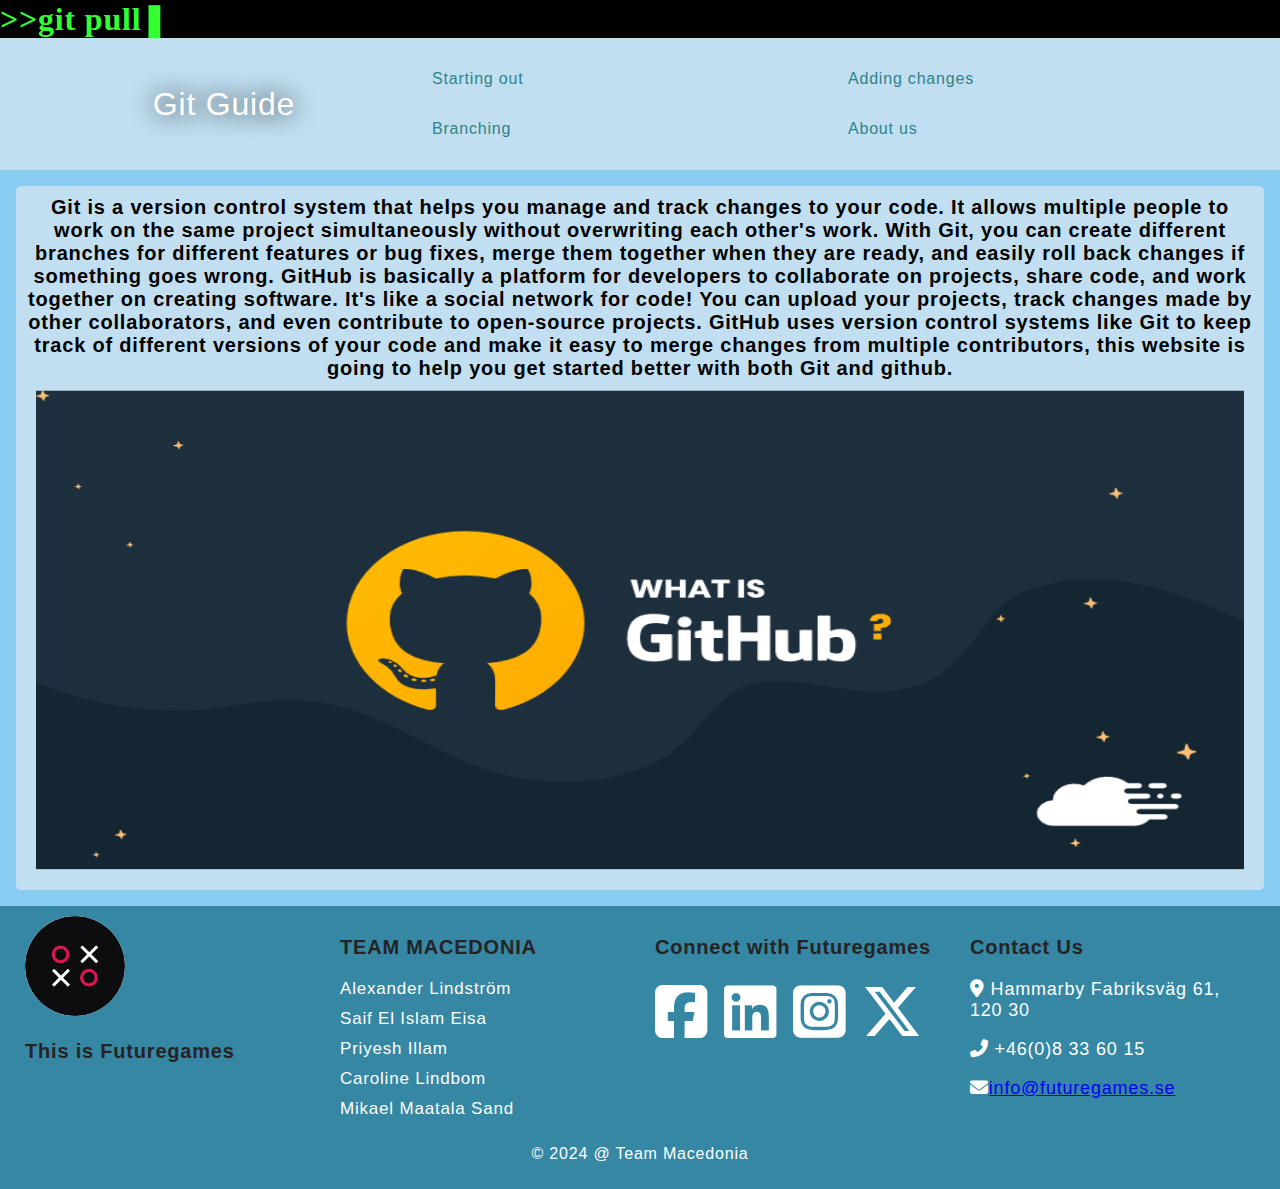
<file: index.html>
<!DOCTYPE html>
<html lang="en">
<head>
    <meta charset="UTF-8">
    <meta name="viewport" content="width=device-width, initial-scale=1.0">
    <title>Git Project by Macedonia</title>
    <link rel="stylesheet" href="styles/variables.css">
    <link rel="stylesheet" href="styles/style.css">
    <link rel="stylesheet" href="https://cdnjs.cloudflare.com/ajax/libs/font-awesome/6.5.0/css/all.min.css" />
    <link rel="stylesheet" href="styles/header.css">
    <link rel="stylesheet" href="styles/footer.css">
</head>
<body>
    <header class="header">
        <div class="current-page-display">
            <h1 class="page-title">>>git pull<span class="blinker">❚</span></h1>
        </div>
        <div class="menu">
            <a class="menu__logo-container" href="./index.html" style="text-shadow: #000 0 0 24px;"><div class="logo">Git Guide</div></a>
            <a class="menu-item" href="./project.html"><p class="menu-item__text">Starting out</p></a>
            <a class="menu-item" href="./changes.html"><p class="menu-item__text">Adding changes</p></a>
            <a class="menu-item" href="./branches.html"><p class="menu-item__text">Branching</p></a>
            <a class="menu-item" href="./about.html"><p class="menu-item__text">About us</p></a>
        </div>
    </header>
    <div class="main-container__first"> Git is a version control system that helps you manage and track changes to your code. It allows multiple people to work on the same project simultaneously without overwriting each other's work. With Git, you can create different branches for different features or bug fixes, merge them together when they are ready, and easily roll back changes if something goes wrong.  
        GitHub is basically a platform for developers to collaborate on projects, share code, and work together on creating software. It's like a social network for code! You can upload your projects, track changes made by other collaborators, and even contribute to open-source projects. GitHub uses version control systems like Git to keep track of different versions of your code and make it easy to merge changes from multiple contributors, this website is going to help you get started better with both Git and github.
        <img class="first__image" src="./pictures/git.jpeg" > 
    </div>
    <footer class="footer">
        <div class="container__footer">
            <div class="column__footer">
                <a href=""><img src="./image/futurelogo.jpg" alt="Company Logo" width="100"></a><h3> This is Futuregames</h3>
            </div>
            <div class="column__footer">
                <h3>TEAM MACEDONIA</h3>
                <ul>
                    <li>Alexander Lindström</li>
                    <li>Saif El Islam Eisa</li>
                    <li>Priyesh Illam</li>
                    <li>Caroline Lindbom</li>
                    <li>Mikael Maatala Sand</li>
                </ul>
            </div>
            <div class="column__footer">
                <h3>Connect with Futuregames</h3>
                <div class="social-icons">
                    <a href="https://www.facebook.com/FuturegamesEDU/"><i class="fab fa-facebook-square"></i></a>
                    <a href="https://www.linkedin.com/school/futuregames/"><i class="fab fa-linkedin"></i></a>
                    <a href="https://www.instagram.com/futuregamesedu/"><i class="fa-brands fa-square-instagram"></i></a>
                    <a href="https://x.com/futuregamesedu"><i class="fa-brands fa-x-twitter"></i></a>
                </div>
            </div>
            <div class="column__footer">
                <h3>Contact Us</h3>
                <p><i class="fas fa-map-marker-alt"></i> Hammarby Fabriksväg 61, 120 30</p>
                <p><i class="fas fa-phone-alt"></i> +46(0)8 33 60 15</p>
                <p><i class="fas fa-envelope"></i><a href="mailto: info@futuregames.se">info@futuregames.se</a></p>
            </div>
        </div>
        <div class="copyright">
            <p>&copy; 2024 @ Team Macedonia</p>
        </div>
    </footer>
</body>
</html>
</file>
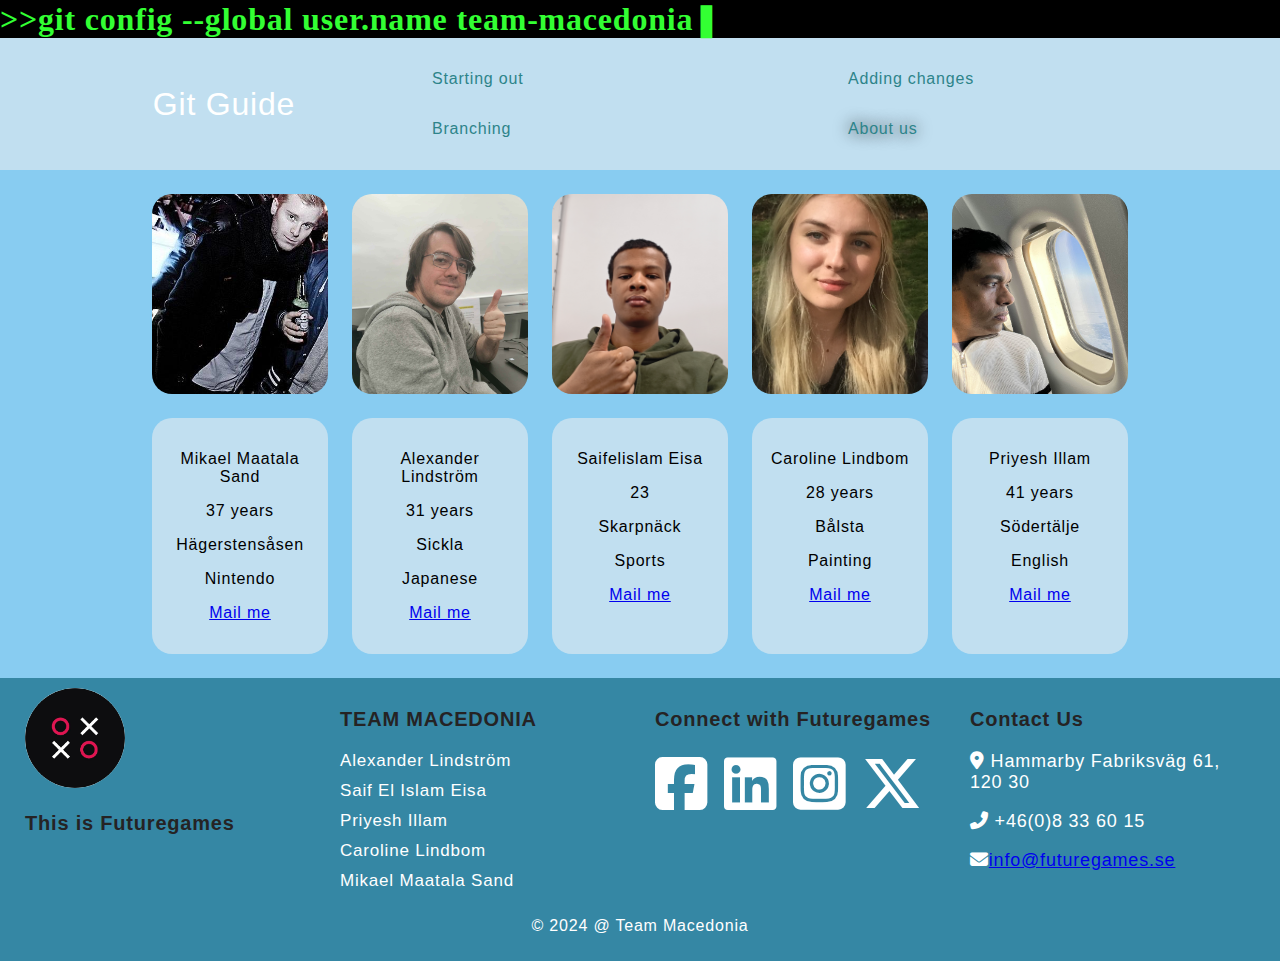
<file: about.html>
<!DOCTYPE html>
<html lang="en">
<head>
    <meta charset="UTF-8">
    <meta name="viewport" content="width=device-width, initial-scale=1.0">
    <title>About Us</title>
    <link rel="stylesheet" href="styles/variables.css">
    <link rel="stylesheet" href="styles/style.css">
    <link rel="stylesheet" href="styles/header.css">
    <link rel="stylesheet" href="styles/about.css">
    <link rel="stylesheet" href="https://cdnjs.cloudflare.com/ajax/libs/font-awesome/6.5.0/css/all.min.css" />
    <link rel="stylesheet" href="styles/footer.css">
</head>
<body>
    <header class="header">
        <div class="current-page-display">
            <h1 class="page-title">>>git config --global user.name team-macedonia<span class="blinker">❚</span></h1>
        </div>
        <div class="menu">
            <a class="menu__logo-container" href="./index.html"><div class="logo">Git Guide</div></a>
            <a class="menu-item" href="./project.html"><p class="menu-item__text">Starting out</p></a>
            <a class="menu-item" href="./changes.html"><p class="menu-item__text">Adding changes</p></a>
            <a class="menu-item" href="./branches.html"><p class="menu-item__text">Branching</p></a>
            <a class="menu-item" href="./about.html"><p class="menu-item__text" style="text-shadow: #000 0 0 16px;">About us</p></a>
        </div>
    </header>
    <main class="main-content">
        <div class="grid-container picture mikael"></div>
        <div class="grid-container info">
            <p>Mikael Maatala Sand</p>
            <p>37 years</p>
            <p>Hägerstensåsen</p>
            <p>Nintendo</p>
            <p><a href="mailto:mikael.maatala.sand@edu.futuregames.se">Mail me</a></p>
        </div>
        <div class="grid-container picture alex"></div>
        <div class="grid-container info">
            <p>Alexander Lindström</p>
            <p>31 years</p>
            <p>Sickla</p>
            <p>Japanese</p>
            <p><a href="mailto:example@mail.com">Mail me</a></p>
        </div>
        <div class="grid-container picture saif"></div>
        <div class="grid-container info">
            <p>Saifelislam Eisa</p>
            <p>23</p>
            <p>Skarpnäck</p>
            <p>Sports</p>
            <p><a href="mailto:saifeisa820@gmail.com">Mail me</a></p>
        </div>
        <div class="grid-container picture caroline"></div>
        <div class="grid-container info">
            <p>Caroline Lindbom</p>
            <p>28 years</p>
            <p>Bålsta</p>
            <p>Painting</p>
            <p><a href="mailto:example@mail.com">Mail me</a></p>
        </div>
        <div class="grid-container picture priyesh"></div>
        <div class="grid-container info">
            <p>Priyesh Illam</p>
            <p>41 years</p>
            <p>Södertälje</p>
            <p>English</p>
            <p><a href="mailto:example@mail.com">Mail me</a></p>
        </div>
    </main>
    <footer class="footer">
        <div class="container__footer">
            <div class="column__footer">
                <a href=""><img src="./image/futurelogo.jpg" alt="Company Logo" width="100"></a><h3> This is Futuregames</h3>   
            </div>
            <div class="column__footer">
                <h3>TEAM MACEDONIA</h3>
                <ul>
                    <li>Alexander Lindström</li>
                    <li>Saif El Islam Eisa</li>
                    <li>Priyesh Illam</li>
                    <li>Caroline Lindbom</li>
                    <li>Mikael Maatala Sand</li>
                </ul>
            </div>
            <div class="column__footer">
                <h3>Connect with Futuregames</h3>
                <div class="social-icons">
                    <a href="https://www.facebook.com/FuturegamesEDU/"><i class="fab fa-facebook-square"></i></a>
                    <a href="https://www.linkedin.com/school/futuregames/"><i class="fab fa-linkedin"></i></a>
                    <a href="https://www.instagram.com/futuregamesedu/"><i class="fa-brands fa-square-instagram"></i></a>
                    <a href="https://x.com/futuregamesedu"><i class="fa-brands fa-x-twitter"></i></a>
                </div>
            </div>
            <div class="column__footer">
                <h3>Contact Us</h3>
                <p><i class="fas fa-map-marker-alt"></i> Hammarby Fabriksväg 61, 120 30</p>
                <p><i class="fas fa-phone-alt"></i> +46(0)8 33 60 15</p>
                <p><i class="fas fa-envelope"></i><a href="mailto: info@futuregames.se">info@futuregames.se</a></p>  
            </div>
        </div>
        <div class="copyright">
            <p>&copy; 2024 @ Team Macedonia</p>
        </div>
    </footer>
</body>
</html>
</file>
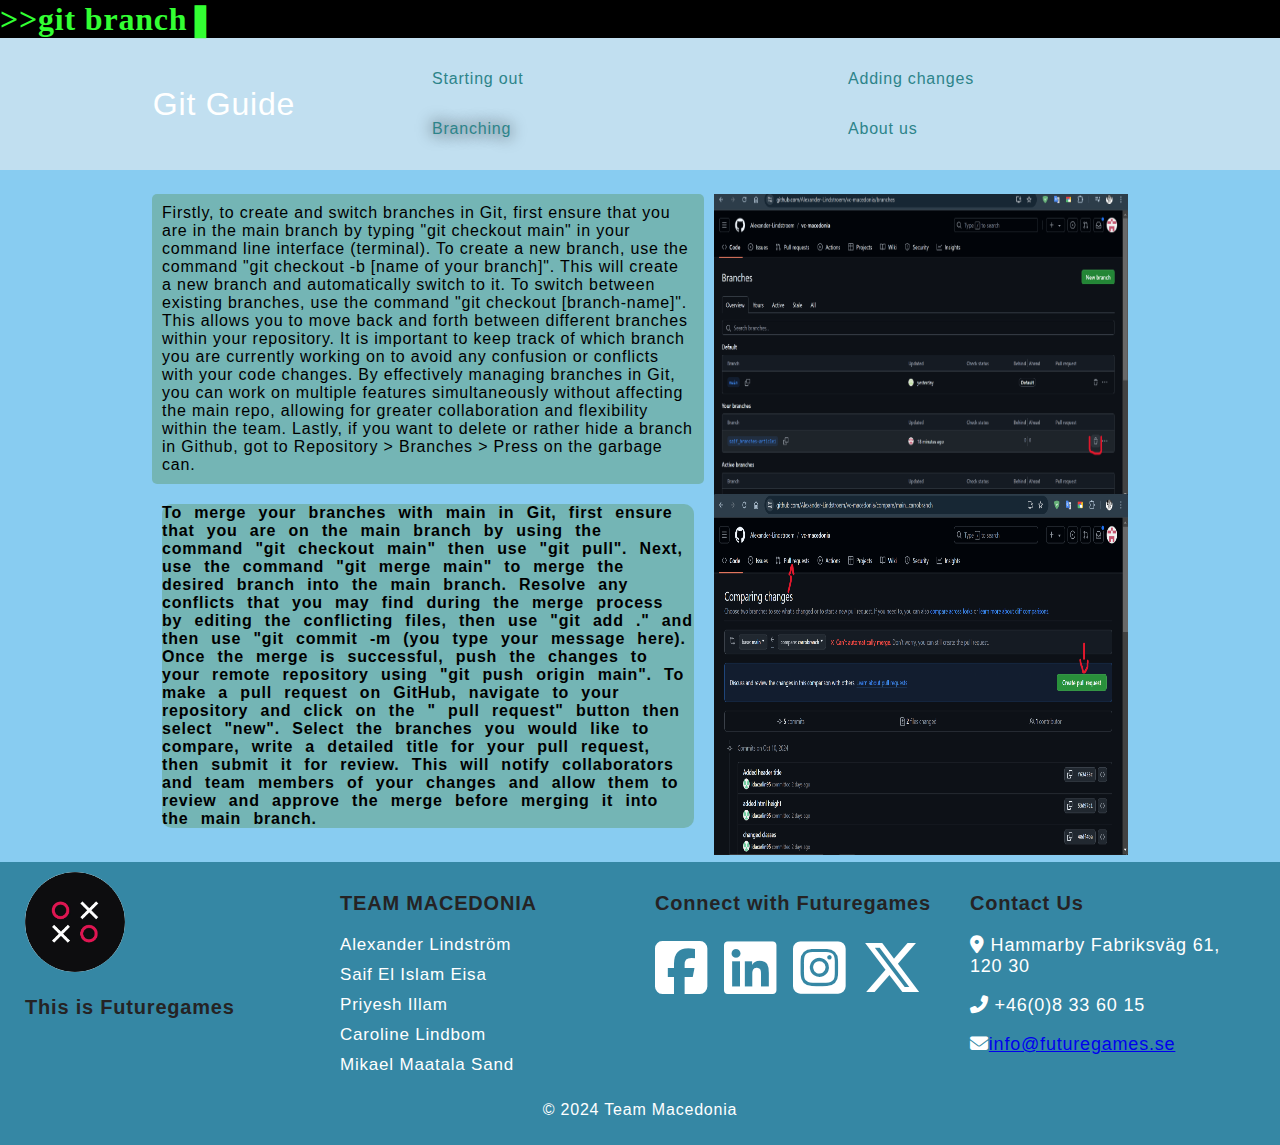
<file: branches.html>
<!DOCTYPE html>
<html lang="en">
<head>
    <meta charset="UTF-8">
    <meta name="viewport" content="width=device-width, initial-scale=1.0">
    <title>Branches</title>
    <link rel="stylesheet" href="styles/variables.css">
    <link rel="stylesheet" href="styles/style.css">
    <link rel="stylesheet" href="https://cdnjs.cloudflare.com/ajax/libs/font-awesome/6.5.0/css/all.min.css" />
    <link rel="stylesheet" href="styles/header.css">
    <link rel="stylesheet" href="styles/footer.css">

</head>
<body>
    <header class="header">
        <div class="current-page-display">
            <h1 class="page-title">>>git branch<span class="blinker">❚</span></h1>
        </div>
        <div class="menu">
            <a class="menu__logo-container" href="./index.html"><div class="logo">Git Guide</div></a>
            <a class="menu-item" href="./project.html"><p class="menu-item__text">Starting out</p></a>
            <a class="menu-item" href="./changes.html"><p class="menu-item__text">Adding changes</p></a>
            <a class="menu-item" href="./branches.html"><p class="menu-item__text" style="text-shadow: #000 0 0 16px;">Branching</p></a>
            <a class="menu-item" href="./about.html"><p class="menu-item__text">About us</p></a>
        </div>
    </header>
    <main class="main-content">
        <div class="main-content__article featured">Firstly, to create and switch branches in Git, first ensure that you are in the main branch by typing "git checkout main" in your command line interface (terminal). To create a new branch, use the command "git checkout -b [name of your branch]". This will create a new branch and automatically switch to it. To switch between existing branches, use the command "git checkout [branch-name]". This allows you to move back and forth between different branches within your repository. It is important to keep track of which branch you are currently working on to avoid any confusion or conflicts with your code changes. By effectively managing branches in Git, you can work on multiple features simultaneously without affecting the main repo, allowing for greater collaboration and flexibility within the team.  Lastly, if you want to delete or rather hide a branch in Github, got to Repository > Branches > Press on the garbage can. </div>
            <img class="featured__image" src="./pictures/img1.png" alt="info" height="105%" width="100%">
       
        <div class="main-content__article-first-post">To merge your branches with  main in Git, first ensure that you are on the main branch by using the command "git checkout main" then use "git pull". Next, use the command "git merge main" to merge the desired branch into the main branch. Resolve any conflicts that you may find during the merge process by editing the conflicting files, then use "git add ." and then use "git commit -m (you type your message here). Once the merge is successful, push the changes to your remote repository using "git push origin main". To make a pull request on GitHub, navigate to your repository and click on the " pull request" button then select "new". Select the branches you would like to compare, write a detailed title for your pull request, then submit it for review. This will notify collaborators and team members of your changes and allow them to review and approve the merge before merging it into the main branch.</div>
            <img class="second__image" src="./pictures/img2.png" alt="info" height="105%" width="100%">              
    </main>
    <footer class="footer">
        <div class="container__footer">
            <div class="column__footer">
                <a href=""><img src="./image/futurelogo.jpg" alt="Company Logo" width="100"></a><h3> This is Futuregames</h3>
            </div>
            <div class="column__footer">
                <h3>TEAM MACEDONIA</h3>
                <ul>
                    <li>Alexander Lindström</li>
                    <li>Saif El Islam Eisa</li>
                    <li>Priyesh Illam</li>
                    <li>Caroline Lindbom</li>
                    <li>Mikael Maatala Sand</li>
                </ul>
            </div>
            <div class="column__footer">
                <h3>Connect with Futuregames</h3>
                <div class="social-icons">
                    <a href="https://www.facebook.com/FuturegamesEDU/"><i class="fab fa-facebook-square"></i></a>
                    <a href="https://www.linkedin.com/school/futuregames/"><i class="fab fa-linkedin"></i></a>
                    <a href="https://www.instagram.com/futuregamesedu/"><i class="fa-brands fa-square-instagram"></i></a>
                    <a href="https://x.com/futuregamesedu"><i class="fa-brands fa-x-twitter"></i></a>
                </div>
            </div>
           
            <div class="column__footer">
                <h3>Contact Us</h3>
                <p><i class="fas fa-map-marker-alt"></i> Hammarby Fabriksväg 61, 120 30</p>
                <p><i class="fas fa-phone-alt"></i> +46(0)8 33 60 15</p>
                <p><i class="fas fa-envelope"></i><a href="mailto: info@futuregames.se">info@futuregames.se</a></p>
            </div>
        </div>
        <div class="copyright">
            <p>&copy; 2024 Team Macedonia</p>
        </div>
    </footer>
</footer>
</body>
</html>
</file>
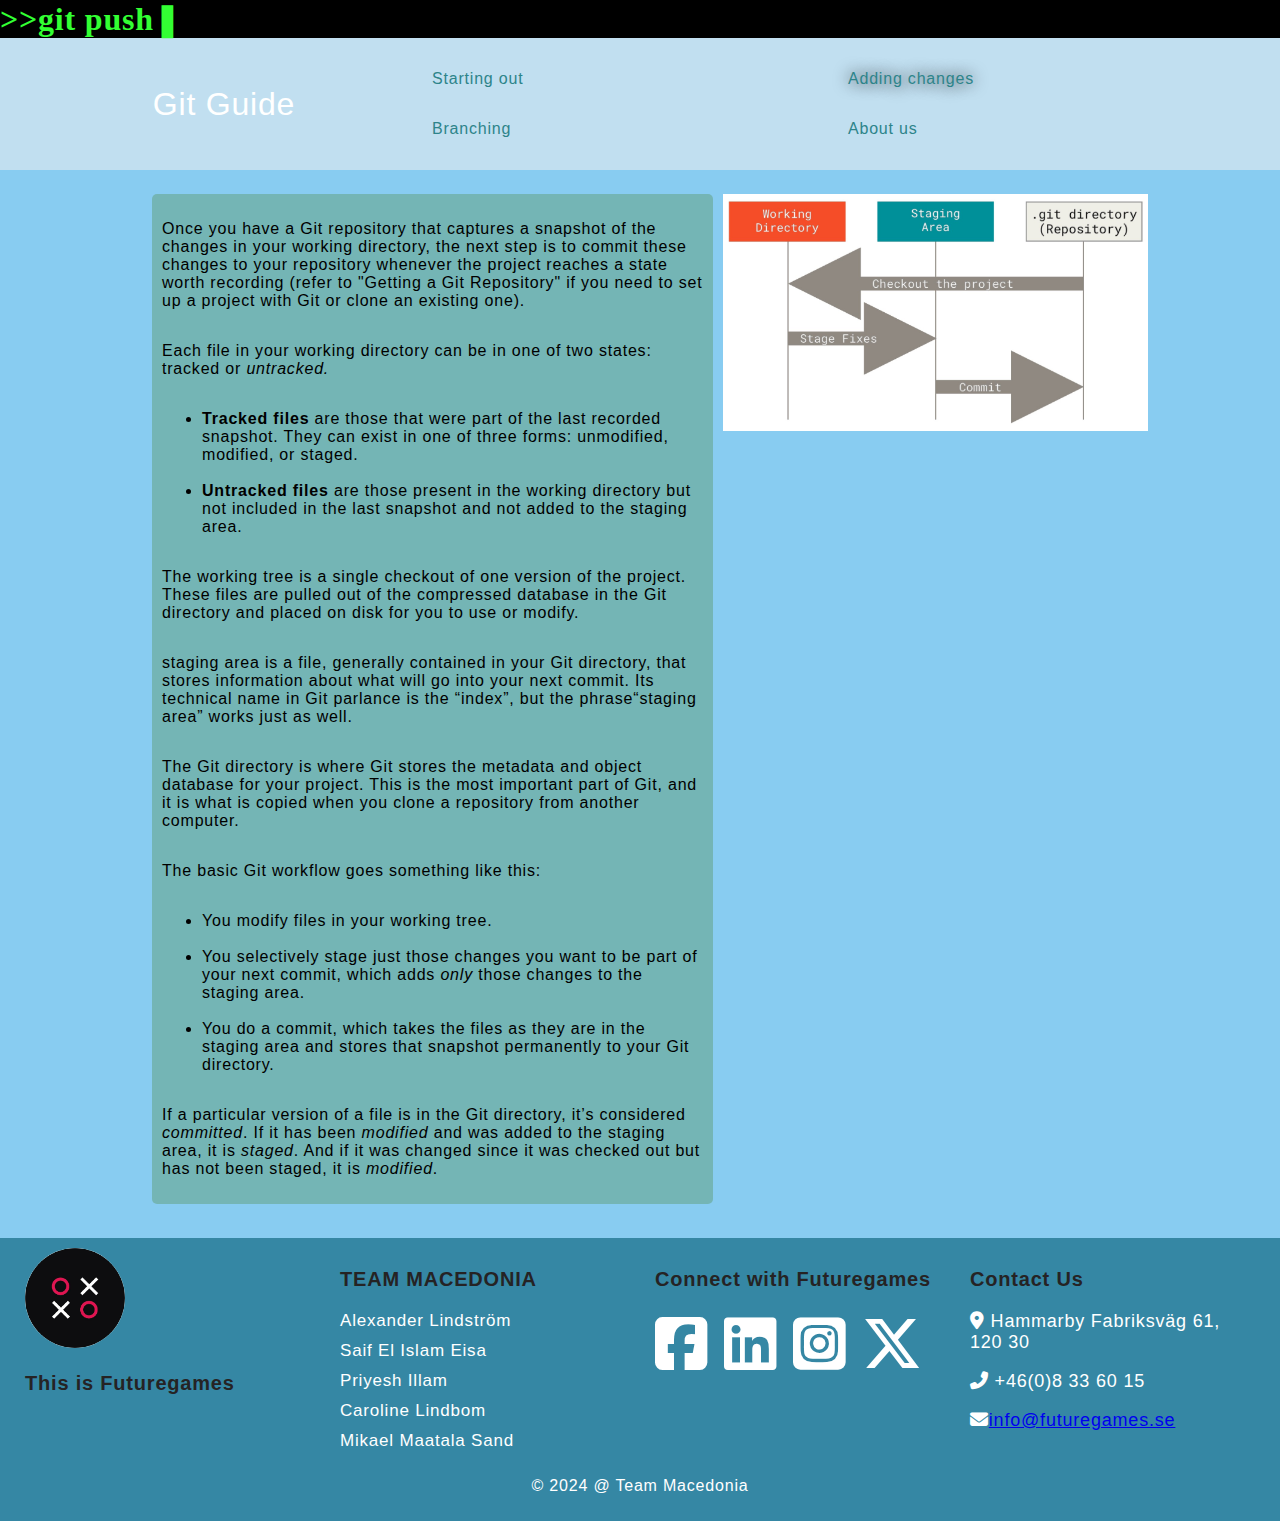
<file: changes.html>
<!DOCTYPE html>
<html lang="en">
<head>
    <meta charset="UTF-8">
    <meta name="viewport" content="width=device-width, initial-scale=1.0">
    <title>Changes</title>
    <link rel="stylesheet" href="styles/variables.css">
    <link rel="stylesheet" href="styles/style.css">
    <link rel="stylesheet" href="https://cdnjs.cloudflare.com/ajax/libs/font-awesome/6.5.0/css/all.min.css" />
    <link rel="stylesheet" href="styles/header.css">
    <link rel="stylesheet" href="styles/footer.css">
</head>
<body>
    <header class="header">
        <div class="current-page-display">
            <h1 class="page-title">>>git push<span class="blinker">❚</span></h1>
        </div>
        <div class="menu">
            <a class="menu__logo-container" href="./index.html"><div class="logo">Git Guide</div></a>
            <a class="menu-item" href="./project.html"><p class="menu-item__text">Starting out</p></a>
            <a class="menu-item" href="./changes.html"><p class="menu-item__text" style="text-shadow: #000 0 0 16px;">Adding changes</p></a>
            <a class="menu-item" href="./branches.html"><p class="menu-item__text">Branching</p></a>
            <a class="menu-item" href="./about.html"><p class="menu-item__text">About us</p></a>
        </div>
    </header>
    <main class="main-content">
        <div class="main-content__article featured">
            <p>Once you have a Git repository that captures a snapshot of the changes in your working directory, the next step is to commit these changes to your repository whenever the project reaches a state worth recording (refer to "Getting a Git Repository" if you need to set up a project with Git or clone an existing one).</p>
            <p>Each file in your working directory can be in one of two states: tracked or <i>untracked.</i> </p>
            <ul>
            <li><b>Tracked files </b> are those that were part of the last recorded snapshot. They can exist in one of three forms: unmodified, modified, or staged.</li><br>
            <li><b>Untracked files</b> are those present in the working directory but not included in the last snapshot and not added to the staging area.</b></li>
            </ul>
            <p>The working tree is a single checkout of one version of the project. These files are pulled out of the compressed database in the Git directory and placed on disk for you to use or modify.</p>
            <p> staging area is a file, generally contained in your Git directory, that stores information about what will go into your next commit. Its technical name in Git parlance is the “index”, but the phrase“staging area” works just as well.</p>
            <p>The Git directory is where Git stores the metadata and object database for your project. This is the most important part of Git, and it is what is copied when you clone a repository from another computer.</p>
            <p>The basic Git workflow goes something like this:</p>
            <ul>
            <li>You modify files in your working tree.</li><br>
            <li>You selectively stage just those changes you want to be part of your next commit, which adds<i> only</i> those changes to the staging area.</li><br>
            <li>You do a commit, which takes the files as they are in the staging area and stores that snapshot permanently to your Git directory.</li>    
            </ul>
            <p>If a particular version of a file is in the Git directory, it’s considered <i>committed</i>. If it has been <i>modified</i> and was added to the staging area, it is <i>staged</i>. And if it was changed since it was checked out but has not been staged, it is <i>modified</i>.</p>
        </div>
            <img class="featured__image" src="./image/changes in repository.jpg" alt="info"  width="105%">                        
    </main>
    <footer class="footer">
        <div class="container__footer">
            <div class="column__footer">
                <a href=""><img src="./image/futurelogo.jpg" alt="Company Logo" width="100"></a><h3> This is Futuregames</h3>           
            </div>
            <div class="column__footer">
                <h3>TEAM MACEDONIA</h3>
                <ul>
                    <li>Alexander Lindström</li>
                    <li>Saif El Islam Eisa</li>
                    <li>Priyesh Illam</li>
                    <li>Caroline Lindbom</li>
                    <li>Mikael Maatala Sand</li>
                </ul>
            </div>
            <div class="column__footer">
                <h3>Connect with Futuregames</h3>
                <div class="social-icons">
                    <a href="https://www.facebook.com/FuturegamesEDU/"><i class="fab fa-facebook-square"></i></a>
                    <a href="https://www.linkedin.com/school/futuregames/"><i class="fab fa-linkedin"></i></a>
                    <a href="https://www.instagram.com/futuregamesedu/"><i class="fa-brands fa-square-instagram"></i></a>
                    <a href="https://x.com/futuregamesedu"><i class="fa-brands fa-x-twitter"></i></a>
                </div>
            </div>          
            <div class="column__footer">
                <h3>Contact Us</h3>
                <p><i class="fas fa-map-marker-alt"></i> Hammarby Fabriksväg 61, 120 30</p>
                <p><i class="fas fa-phone-alt"></i> +46(0)8 33 60 15</p>
                <p><i class="fas fa-envelope"></i><a href="mailto: info@futuregames.se">info@futuregames.se</a></p>              
            </div>
        </div> 
        <div class="copyright">
            <p>&copy; 2024 @ Team Macedonia</p>
        </div>
    </footer>
</body>
</html>
</file>
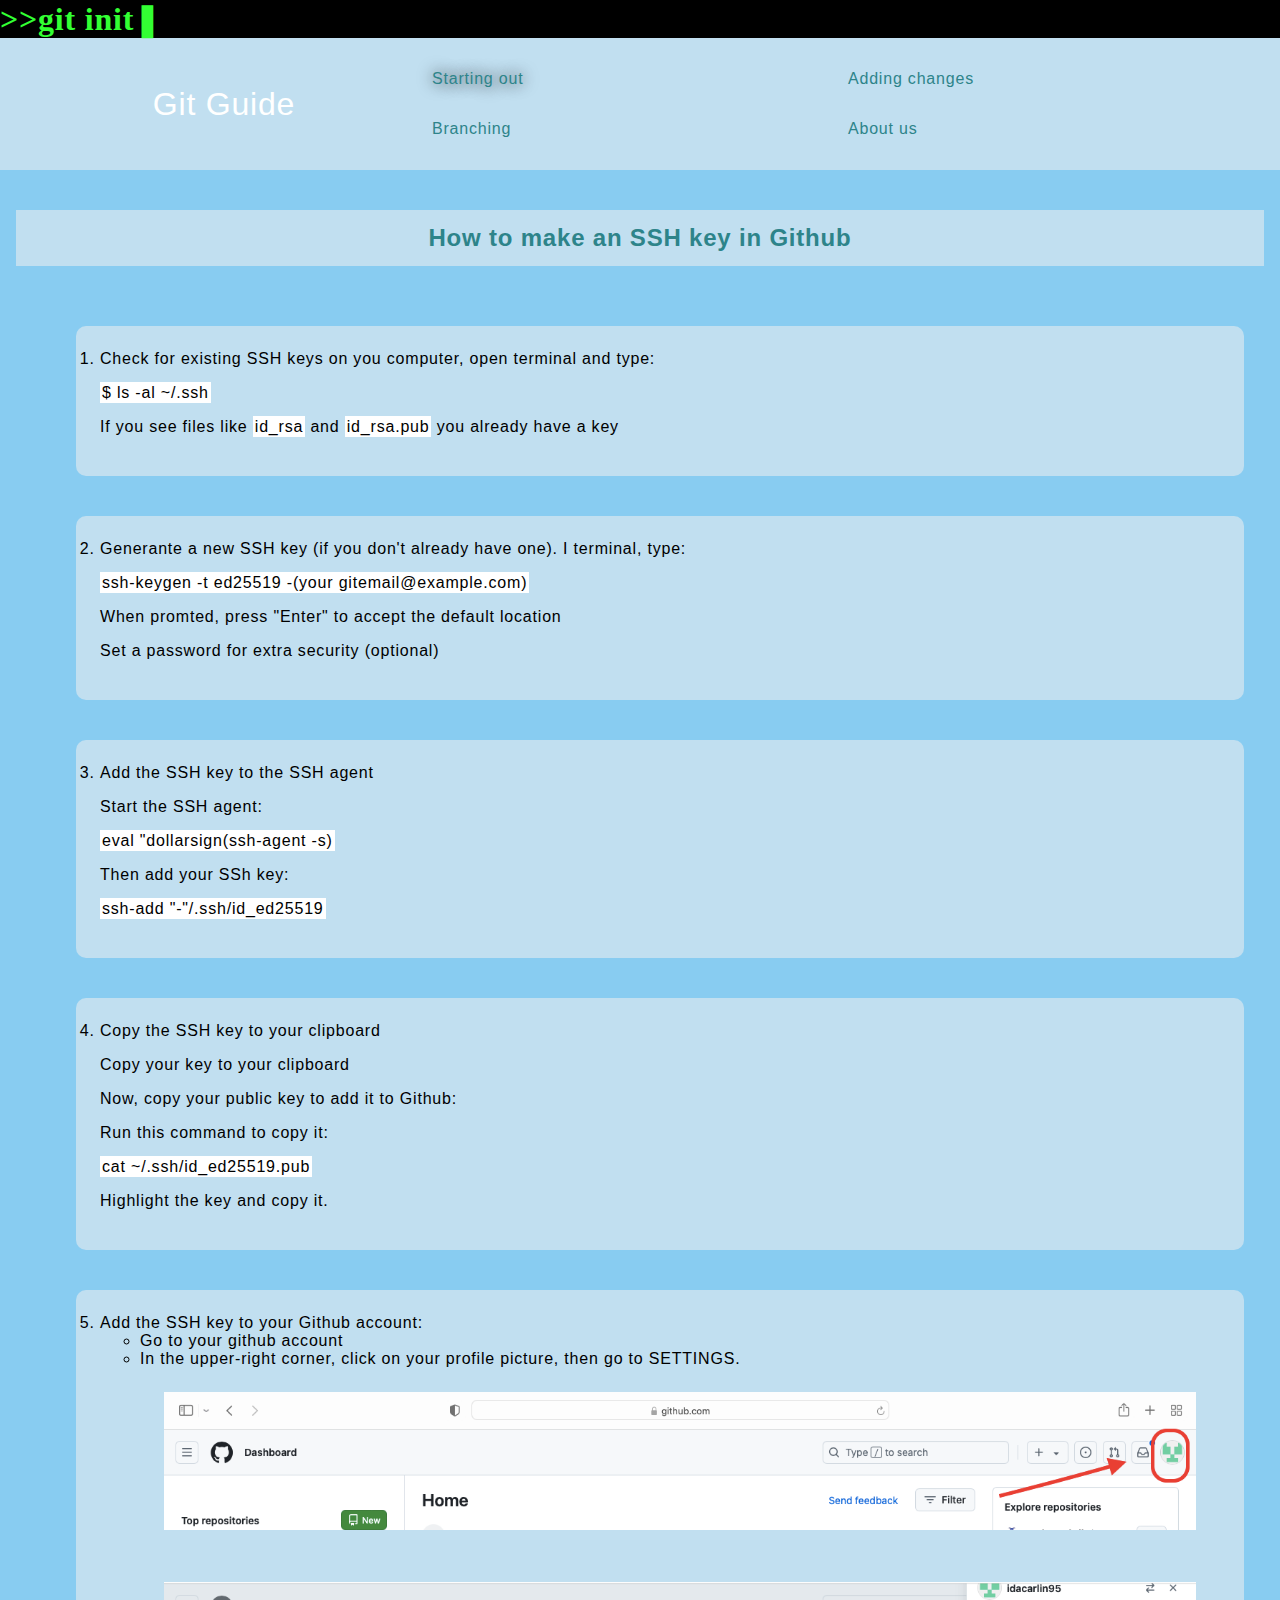
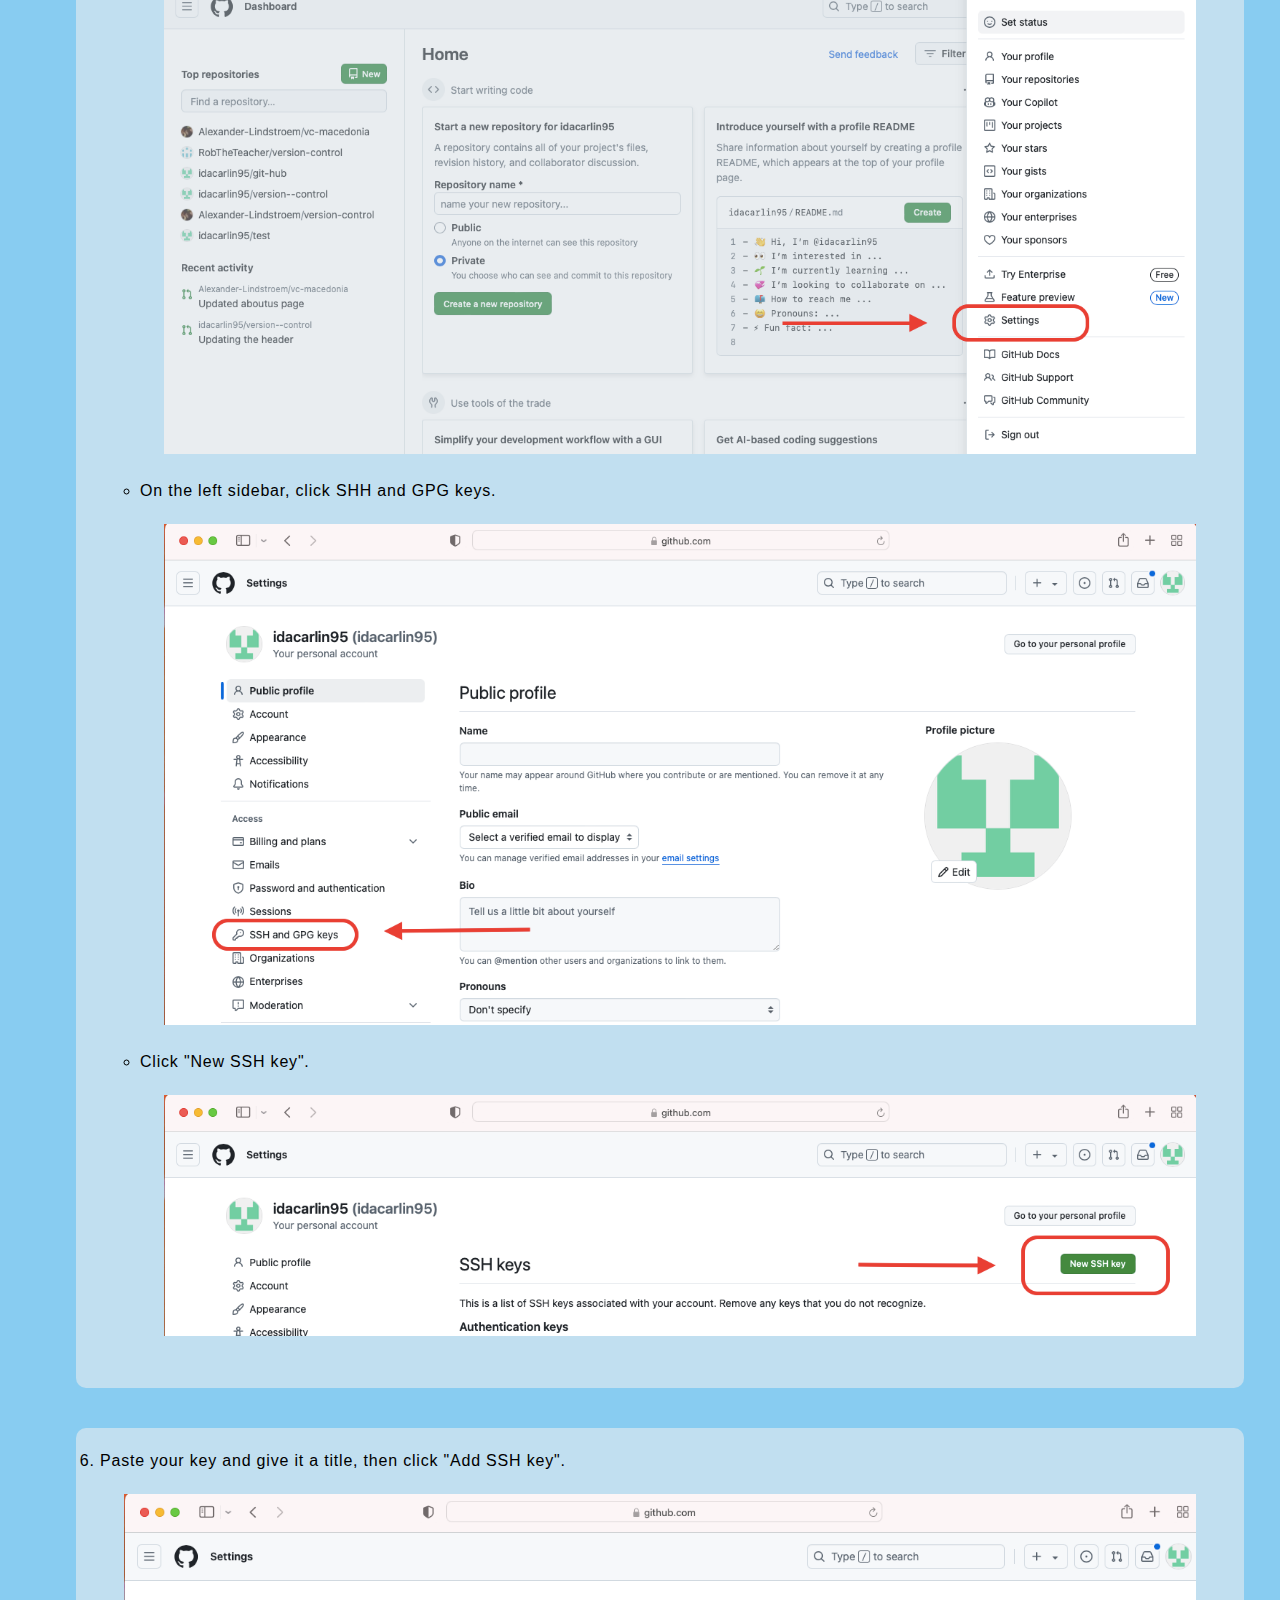
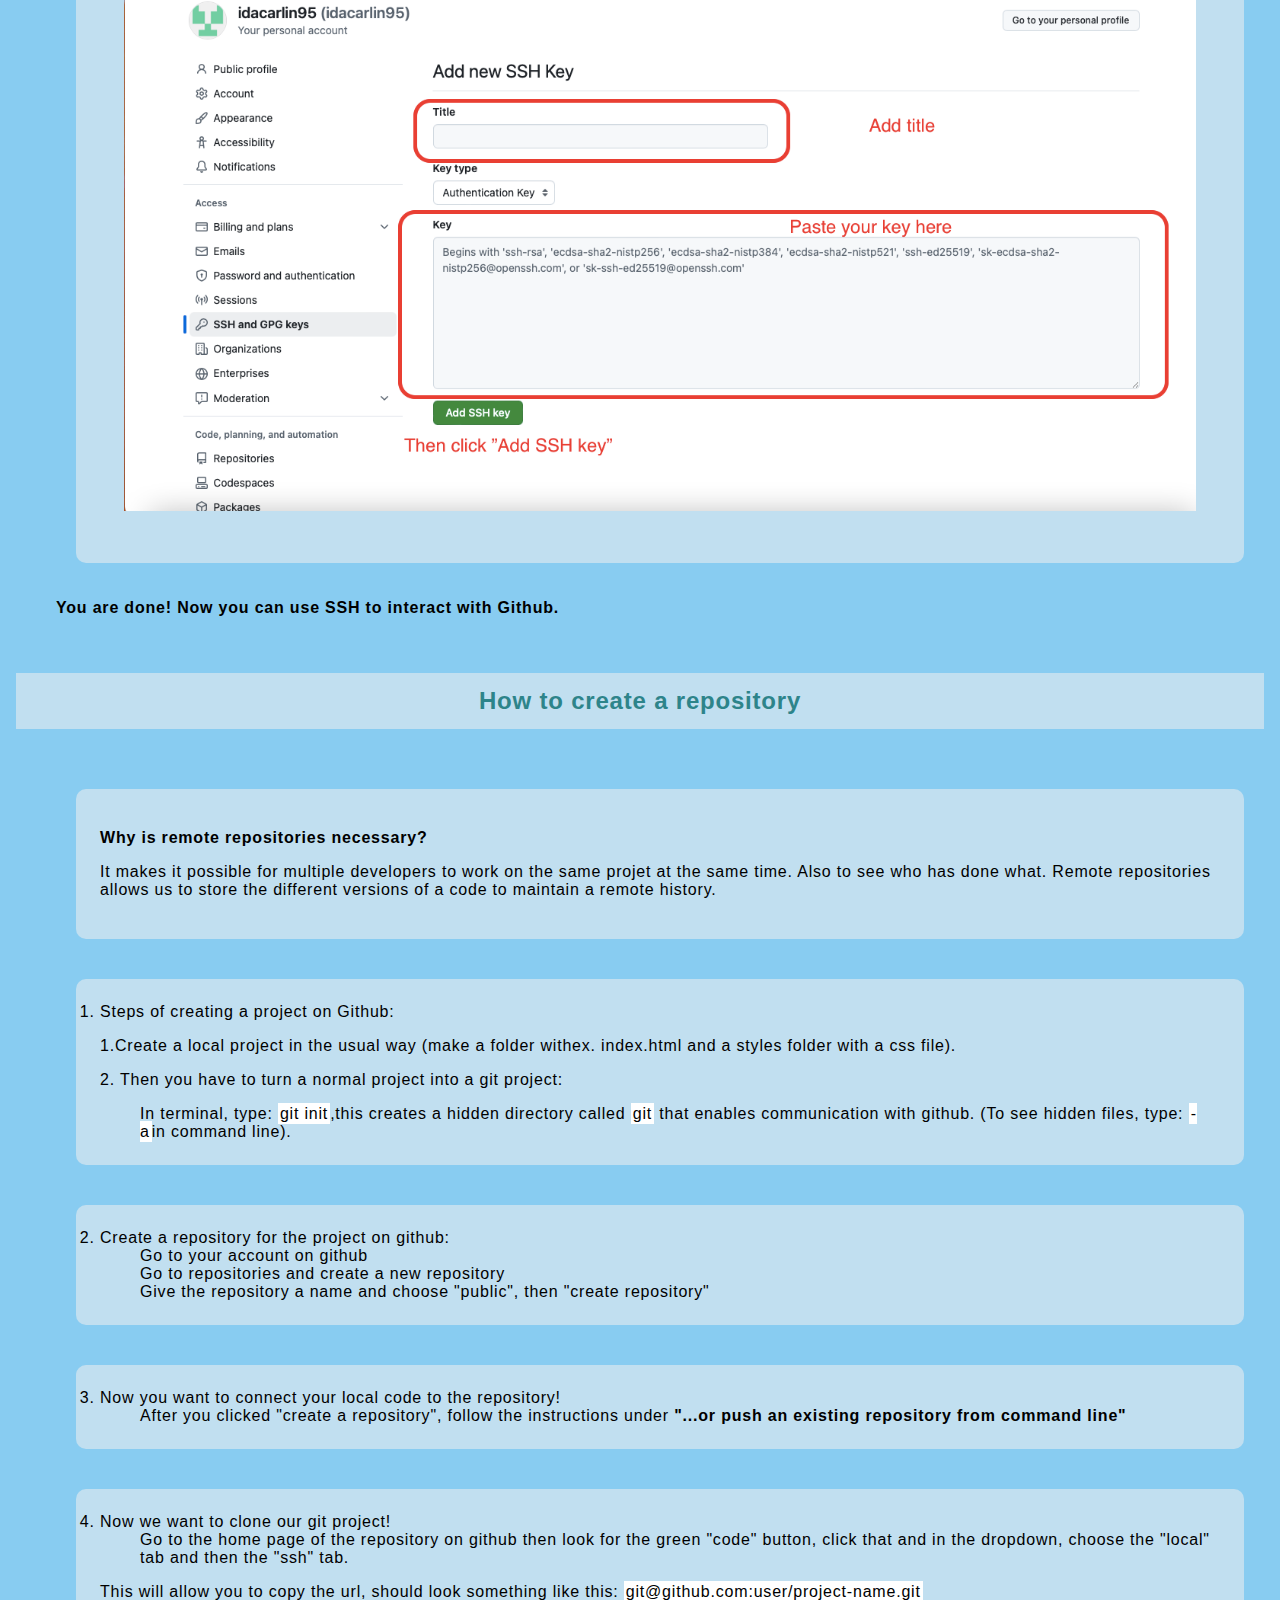
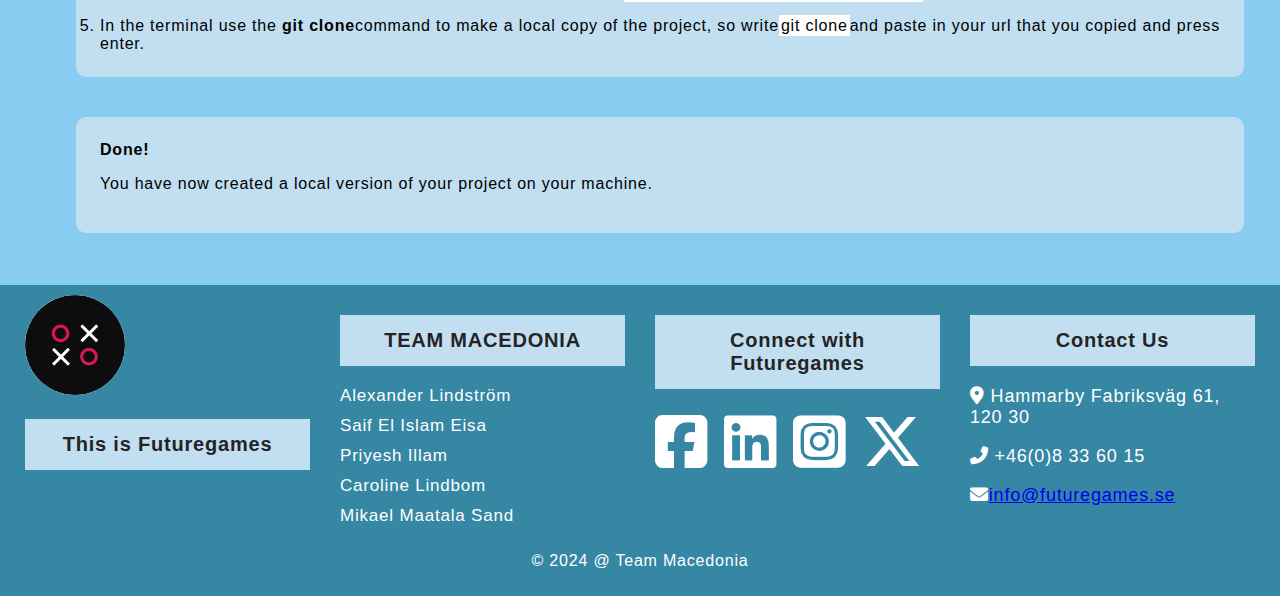
<file: project.html>
<!DOCTYPE html>
<html lang="en">
<head>
    <meta charset="UTF-8">
    <meta name="viewport" content="width=device-width, initial-scale=1.0">
    <title>Project</title>
    <link rel="stylesheet" href="styles/variables.css">
    <link rel="stylesheet" href="styles/style.css">
    <link rel="stylesheet" href="styles/project.css">
    <link rel="stylesheet" href="https://cdnjs.cloudflare.com/ajax/libs/font-awesome/6.5.0/css/all.min.css" />
    <link rel="stylesheet" href="styles/header.css">
    <link rel="stylesheet" href="styles/footer.css">
</head>
<body>
    <header class="header">
        <div class="current-page-display">
            <h1 class="page-title">>>git init<span class="blinker">❚</span></h1>
        </div>
        <div class="menu">
            <a class="menu__logo-container" href="./index.html"><div class="logo">Git Guide</div></a>
            <a class="menu-item" href="./project.html"><p class="menu-item__text" style="text-shadow: #000 0 0 16px;">Starting out</p></a>
            <a class="menu-item" href="./changes.html"><p class="menu-item__text">Adding changes</p></a>
            <a class="menu-item" href="./branches.html"><p class="menu-item__text">Branching</p></a>
            <a class="menu-item" href="./about.html"><p class="menu-item__text">About us</p></a>
        </div>
    </header>
        <main class="main">
            <article class="article__project">
               <h3>How to make an SSH key in Github</h3>
                <ol class="flexbox">
                    <div class="ssh__key a">
                        <li>Check for existing SSH keys on you computer, open terminal and type: 
                            <p><code>$ ls -al ~/.ssh</code></p>
                    </li>
                    <p>If you see files like <code>id_rsa</code> and <code>id_rsa.pub</code> you already have a key</p></div>
                    <div class="ssh__key">
                        <li>Generante a new SSH key (if you don't already have one). I terminal, type:
                            <p><code>ssh-keygen -t ed25519 -(your gitemail@example.com)</code></p>
                        </li>
                        <p>When promted, press "Enter" to accept the default location</p>
                        <p>Set a password for extra security (optional)</p>
                    </div>
                    <div class="ssh__key">
                        <li>Add the SSH key to the SSH agent</li>
                        <p>Start the SSH agent:</p>
                        <p><code>eval "dollarsign(ssh-agent -s)</code></p>
                        <p>Then add your SSh key:</p>
                        <p><code>ssh-add "-"/.ssh/id_ed25519</code></p>
                    </div>    
                    <div class="ssh__key">
                        <li>Copy the SSH key to your clipboard</li>
                        <p>Copy your key to your clipboard</p>
                        <p>Now, copy your public key to add it to Github:</p>
                        <p>Run this command to copy it:</p>
                        <p><code>cat ~/.ssh/id_ed25519.pub</code></p>
                        <p>Highlight the key and copy it.</p>
                    </div>
                    <div class="ssh__key">
                    <li>Add the SSH key to your Github account:</li>
                    <ul>
                        <li>Go to your github account</li>
                        <li>In the upper-right corner, click on your profile picture, then go to SETTINGS.</li>
                        <img class="image cornerlogo" src="./project-article images/cornerlogo.png" alt="info" height="100%" width="100%">
                        <img class="image settings" src="./project-article images/settings.png" alt="info" height="100%" width="100%">
                        <li>On the left sidebar, click SHH and GPG keys.</li>
                        <img class="image shhandgpgkeys" src="./project-article images/sshandgpgkeys.png" alt="info" height="100%" width="100%">
                        <li>Click "New SSH key".</li>
                        <img class="image newkey" src="./project-article images/newkey.png" alt="info" height="100%" width="100%">
                    </ul></div>
                    <div class="image ssh__key">
                        <li>Paste your key and give it a title, then click "Add SSH key".</li>
                        <img class="image addkey" src="./project-article images/addkey.png" alt="info" height="100%" width="100%">
                    </div>
                    <p><b>You are done! Now you can use SSH to interact with Github.</b></p>
                </ol>
                <h3>How to create a repository</h3>
                <ol class="flexbox">
                    <div class="repo">
                        <p><b>Why is remote repositories necessary?</b></p>
                        <p>It makes it possible for multiple developers to work on the same projet at the same time. Also to see who has done what. Remote repositories allows us to store the different versions of a code to maintain a remote history.</p>
                    </div>
                    <div class="repo">
                        <li>Steps of creating a project on Github:</li>
                        <p>1.Create a local project in the usual way (make a folder withex. index.html and a styles folder with a css file).</p>
                        <p>2. Then you have to turn a normal project into a git project:</p>
                        <ul>In terminal, type: <code>git init</code>,this creates a hidden directory called <code>git</code> that enables communication with github. (To see hidden files, type: <code>-a</code>in command line).</ul>
                    </div>
                    <div class="repo">
                        <li>Create a repository for the project on github:</li>
                        <ul>Go to your account on github</ul>
                        <ul>Go to repositories and create a new repository</ul>
                        <ul>Give the repository a name and choose "public", then "create repository"</ul>
                    </div>
                    <div class="repo">
                        <li>Now you want to connect your local code to the repository!</li>
                        <ul>After you clicked "create a repository", follow the instructions under <b>"...or push an existing repository from command line"</b></ul>
                    </div>
                    <div class="repo">
                        <li>Now we want to clone our git project!</li>
                        <ul>Go to the home page of the repository on github then look for the green "code" button, click that and in the dropdown, choose the "local" tab and then the "ssh" tab.</ul>
                        <p>This will allow you to copy the url, should look something like this: <code>git@github.com:user/project-name.git</code></p>
                        <li>In the terminal use the <b>git clone</b>command to make a local copy of the project, so write<code>git clone</code>and paste in your url that you copied and press enter.</li>
                    </div>
                    <div class="repo">
                        <b>Done!</b>
                        <p>You have now created a local version of your project on your machine.</p>
                    </div>
                </ol>   
            </article>        
        </main> 
    <footer class="footer">
        <div class="container__footer">
            <div class="column__footer">
                <a href=""><img src="./image/futurelogo.jpg" alt="Company Logo" width="100"></a><h3> This is Futuregames</h3>               
            </div>
            <div class="column__footer">
                <h3>TEAM MACEDONIA</h3>
                <ul>
                    <li>Alexander Lindström</li>
                    <li>Saif El Islam Eisa</li>
                    <li>Priyesh Illam</li>
                    <li>Caroline Lindbom</li>
                    <li>Mikael Maatala Sand</li>
                </ul>
            </div>
            <div class="column__footer">
                <h3>Connect with Futuregames</h3>
                <div class="social-icons">
                    <a href="https://www.facebook.com/FuturegamesEDU/"><i class="fab fa-facebook-square"></i></a>
                    <a href="https://www.linkedin.com/school/futuregames/"><i class="fab fa-linkedin"></i></a>
                    <a href="https://www.instagram.com/futuregamesedu/"><i class="fa-brands fa-square-instagram"></i></a>
                    <a href="https://x.com/futuregamesedu"><i class="fa-brands fa-x-twitter"></i></a>
                </div>
            </div>          
            <div class="column__footer">
                <h3>Contact Us</h3>
                <p><i class="fas fa-map-marker-alt"></i> Hammarby Fabriksväg 61, 120 30</p>
                <p><i class="fas fa-phone-alt"></i> +46(0)8 33 60 15</p>
                <p><i class="fas fa-envelope"></i><a href="mailto: info@futuregames.se">info@futuregames.se</a></p>               
            </div>
        </div>   
        <div class="copyright">
            <p>&copy; 2024 @ Team Macedonia</p>
        </div>
    </footer>
</body>
</html>
</file>
<file: styles/variables.css>
:root {
    --background-color: #88CCF1;
    --foreground-color: #C1DFF0;
    --footer-color: #3587A4;
    --text-color: #2D848A;
}
</file>
<file: styles/style.css>
* {
  box-sizing: border-box;
  font-family:Arial, Helvetica, sans-serif;
  letter-spacing: 0.8px;
}

html {
  height: 100vh;
}

body {
  height: 100%;
  margin: 0;
  flex-direction: column;
  display: flex;
  background-color: var(--background-color);
}

.main-content {
  flex-grow: 1;
  background-color: var(--background-color);
  margin: 0;
  grid-template-areas: 
    "featured first-post"
    "featured__image second__image";
}

.main-content__article.featured {
  display: flex;
  flex-direction: column;
  grid-area: featured;
  font-family: 'Franklin Gothic Medium', 'Arial Narrow', Arial, sans-serif;
  background-color: rgb(116, 181, 181);
  border-radius: 5px;
  text-align: left;
  padding: 10px;
}

.main-content__article.featured .featured__image {
  display: none;
  height: 100px;
}

.main-content__article-first-post .second__image {
  display: none;
  height: 100px;
}

.main-content__article-first-post {
  display: flex;
  flex-direction: column;
  font-weight: 600;
  font-family: 'Franklin Gothic Medium', 'Arial Narrow', Arial, sans-serif;
  word-spacing: 7px;
  background-color: rgb(116, 181, 181);
  color: black;
  border-radius: 10px;
  margin: 10px;
}

.main-container__first {
  border-radius: 5px;
  background-color: var(--foreground-color);
  grid-area: first__image;
  display: flex;
  flex-direction: column;
  padding: 10px;
  margin: 16px;
  width: calc(100% - 32px);
  font-weight: 600;
  font-size: 20px;
  font-weight: 600;
  font-family: 'Franklin Gothic Medium', 'Arial Narrow', Arial, sans-serif;
  text-align: center;

}

.first__image {
  height: 500px;
  padding: 10px;
  width: 100%;
}

@media screen and (min-width: 768px) {    
  .main-content {
      display: grid;
      gap: 10px;
      grid-template: repeat(4, auto) / repeat (2, 1fr);
      padding: 24px;
      grid-template-areas: 
      "featured first-post"
      "featured__image second__image";
      max-width: 1024px;
      margin: auto;
  }

  .main-content__article {
      margin: 0;
  }
  
  .main-content__article.featured {
      grid-area: featured;
      display: flex;
      flex-direction: column;
  }

  .first-post {
      grid-area: first-post;
  }
}

@media only screen and (min-width: 330px) and (max-width: 990px) {
  .container__footer {
    flex-wrap: wrap;
    overflow-wrap: break-word;
  }

  .column__footer {
    width: calc(50% - 10px); /* Adjusted width to fit two columns with space */
    margin-bottom: 10px;
    margin-left: 0px; /* Added margin between columns */
  }

  .column__footer:nth-child(2) {
    margin-top: 102px; /* Add margin-top to the second column */
    margin-left: 20px;
  }

  .column__footer:last-child {
    margin-right: 0; /* Remove margin from the last column to prevent extra space */
  }

  .column__footer:nth-child(5){
    width: 100%;
  }

}

@media only screen and (max-width: 320px) {
  .column__footer {
    width: 100%;
  }

  .column__footer:nth-child(5) {
    width: 100%;
  }
}
</file>
<file: styles/header.css>
.header {
    background-color: var(--foreground-color);
}

.menu {
    padding: 16px;
    display: grid;
    grid-template: 1fr 1fr/ 1fr 1fr 1fr;
    grid-template-areas:
    "logo . ."
    "logo . .";
    align-items: center;
}

.menu__logo-container {
    grid-area: logo;
    text-decoration: none;
}

.logo {
    font-family: 'Gill Sans', 'Gill Sans MT', Calibri, 'Trebuchet MS', sans-serif;
    font-size: 2rem;
    text-align: center;
    color: #fff;
}

.logo:hover {
    text-shadow: #fff 0 0 16px;
}

.menu-item {
    text-decoration: none;
}

.menu-item:hover {
    text-shadow: var(--text-color) 0 0 10px;
}

.menu-item__text {
    font-family: -apple-system, BlinkMacSystemFont, 'Segoe UI', Roboto, Oxygen, Ubuntu, Cantarell, 'Open Sans', 'Helvetica Neue', sans-serif;
    color: var(--text-color);
}

.current-page-display {
    background-color: #000;
}

.page-title {
    margin: 0;
    color: #33FF33;
    font-family: system
}

.blinker {
    animation: blink 1.4s steps(1) infinite;
}

@keyframes blink {
    0% {opacity: 1;}
    50% {opacity: 0;}
}
</file>
<file: styles/footer.css>
/* Paragraph bullet for changes pages*/
ul.changes__paragraph {
    list-style-type: square;
  }
  
  .footer {
    background-color: var(--footer-color);
    color: #fff;
    padding: 10px;
  }
  
  .container__footer {
    display: flex;
    justify-content: space-between;
    flex-wrap: wrap;
  }
  
  .column__footer {
    width: 25%;
    padding: 0 15px;
    box-sizing: border-box;
  }
  
  .column__footer p {
    font-size: 18px;
  }
  
  .column__footer h3 {
    color: #252324;
    font-size: 20px;
    margin-bottom: 20px;
  }
  
  .column__footer ul {
    list-style: none;
    padding: 0;
    margin: 0;
  }
  
  .column__footer ul li {
    margin-bottom: 10px;
    font-size: 17px;
  }
  
  .column__footer img {
    border-radius: 50%;
  }
  
  .social-icons {
    margin-top: 20px;
  }
  
  .social-icons a {
    color: #fff;
    margin-right: 10px;
    font-size: 60px;
    transition: transform 0.2s, color 0.2s; /* Added color transition */
    transition: 0.2s;
  }
  
  .social-icons a:hover {
    transform:translateX(-5px);
    color: #88CCF1; /* Light blue color on hover */
    transition: 0.2s;
  }
  
  .copyright {
  text-align: center;
  }
</file>
<file: styles/about.css>
.main-content {
    background-color: var(--background-color);
    display: flex;
    flex-direction: column;
}

.grid-container {
    background-color: var(--foreground-color);
    background-size: cover;
    background-position: center;
    border-radius: 20px;
    justify-content: center;
    margin: 8px 16px;
}

.grid-container.info {
    text-align: center;
    padding: 16px;
}
  
.grid-container.picture {
    background-size: cover;
    width: calc(100% - 32px);
    height: 400px;
}

.grid-container.picture.mikael {
    background-image: url("../images-aboutus/jag.jpg");
    margin-top: 16px;
}

.grid-container.picture.alex {
    background-image: url("../images-aboutus/alex.jpg");
}

.grid-container.picture.saif {
    background-image: url(../images-aboutus/saif.jpg);
}

.grid-container.picture.priyesh {
    background-image: url("../images-aboutus/priyesh.jpg");
}

.grid-container.picture.caroline {
    background-image: url(../images-aboutus/carro.jpg);
}

@media screen and (min-width: 764px) {
    .main-content {
        display: grid;
        gap: 24px;
        grid-template: repeat(2, 2fr) / repeat(5, 2fr);
        padding: 24px;
        margin: 0 auto;
    }
    .grid-container {
        margin: 0;
    }

    .grid-container.picture {
        width: 100%;
        grid-row: 1 / span 5;
        height: 200px
    }
    
    .grid-container.picture.mikael {
        margin-top: 0;
    }
}
</file>
<file: styles/project.css>
h3 {
    background-color: var(--foreground-color);
    padding: 14px;
    text-align: center;
    font-size: 1.5rem;
    color: var(--text-color);
}

.article__project {
    background-color: var(--background-color);
    display: flex;
    flex-direction: column;
    padding: 16px;
}

.flexbox {
    display: flex;
    flex-direction: column;
}

code {
    background-color: #fff;
    padding: 2px;
}

.ol {
    display: flex;
    flex-direction: row;
}

.ul {
    list-style-type: circle;
    background-color: black;
}

.ssh__key {
    background-color: var(--foreground-color);
    border-radius: 10px;
    margin: 20px;
    padding: 24px;
}

.repo {
    background-color: var(--foreground-color);
    border-radius: 10px;
    margin: 20px;
    padding: 24px;
}

@media screen and (min-width: 768px) {
    .image {
        padding: 24px;
    }
    
}
</file>
